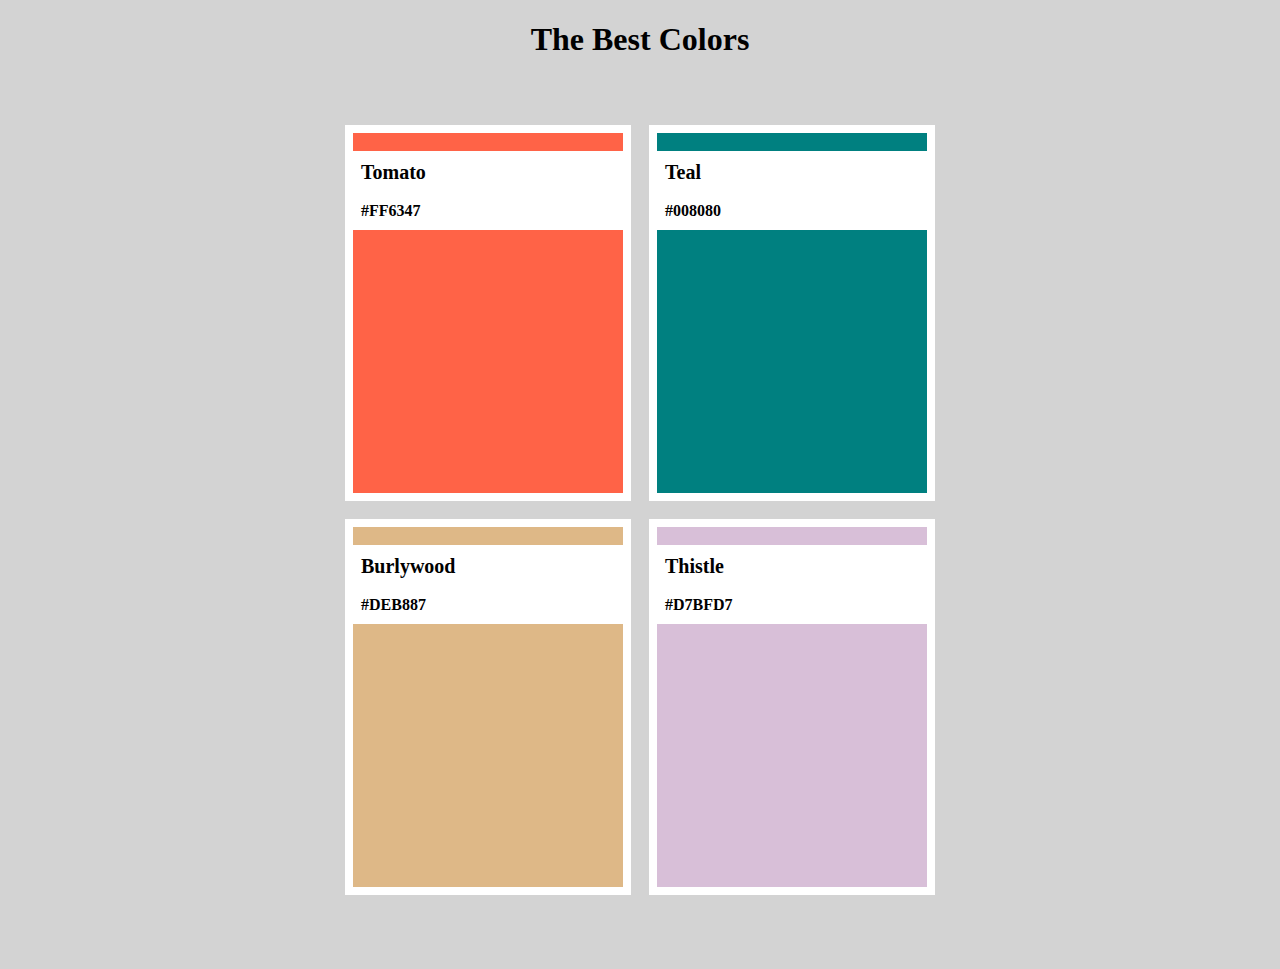
<file: index.html>
<!DOCTYPE html>
<html>
  <head>
    <meta charset="utf-8" />
    <meta name="viewport" content="width=device-width" />
    <title>repl.it</title>
    <link href="styles.css" rel="stylesheet" />
  </head>

  <body>
    <header>
      <h1>The Best Colors</h1>
    </header>
    <main>
      <div class="box">
        <div class="small-box">
          <p class="name">Tomato</p>
          <p>#FF6347</p>
        </div>
        <div class="small-box">
          <p class="name">Teal</p>
          <p>#008080</p>
        </div>
        <div class="small-box">
          <p class="name">Burlywood</p>
          <p>#DEB887</p>
        </div>
        <div class="small-box">
          <p class="name">Thistle</p>
          <p>#D7BFD7</p>
        </div>
      </div>
    </main>
  </body>
</html>
</file>
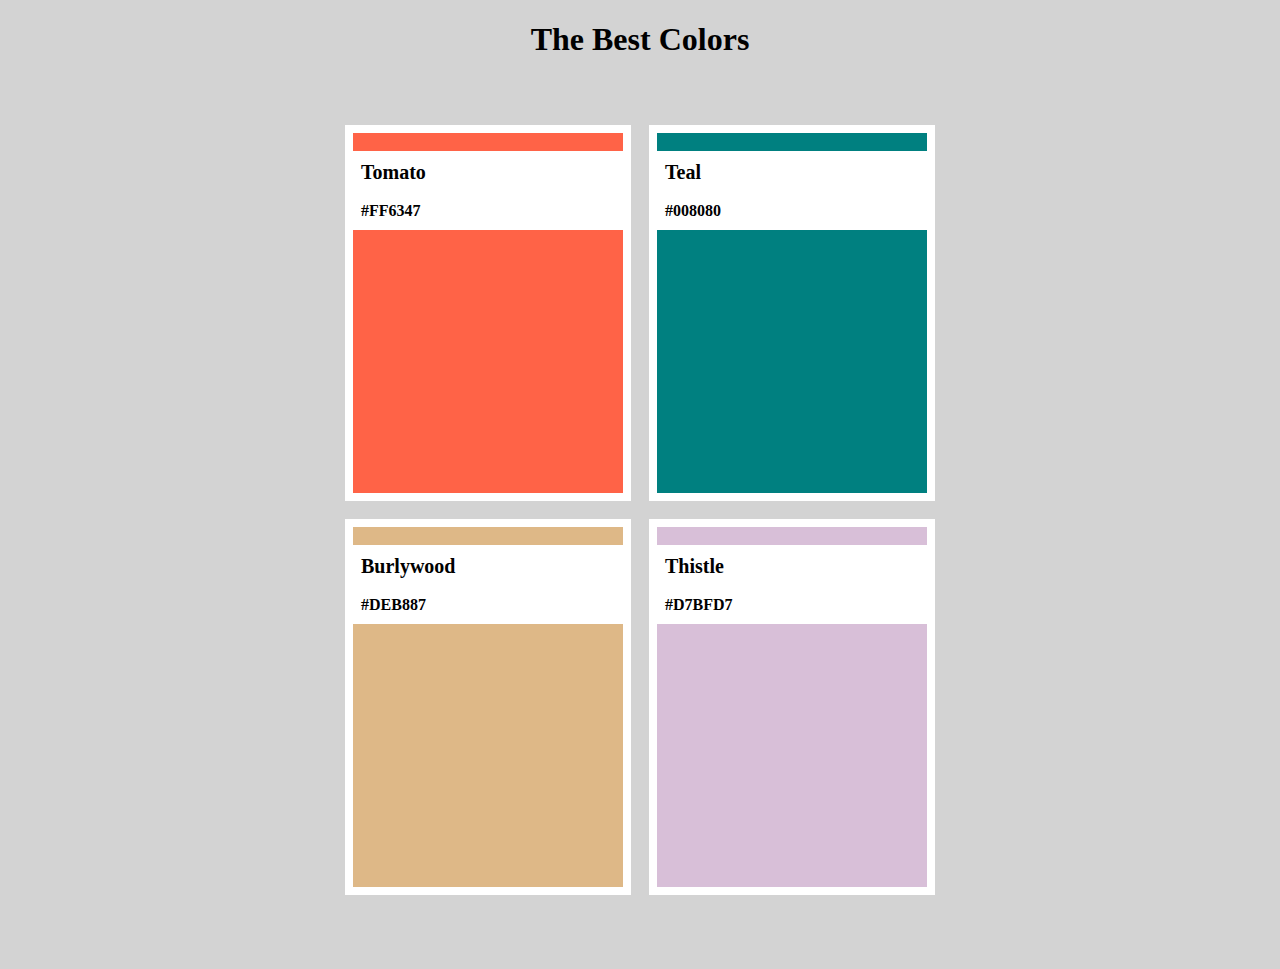
<file: index3.html>
<!DOCTYPE html>
<html>
  <head>
    <meta charset="utf-8" />
    <meta name="viewport" content="width=device-width" />
    <title>repl.it</title>
    <link href="styles3.css" rel="stylesheet" />
  </head>

  <body>
    <header>
      <h1>The Best Colors</h1>
    </header>
    <main>
      <div class="box">
        <div class="small-box">
          <p class="name">Tomato</p>
          <p>#FF6347</p>
        </div>
        <div class="small-box">
          <p class="name">Teal</p>
          <p>#008080</p>
        </div>
        <div class="small-box">
          <p class="name">Burlywood</p>
          <p>#DEB887</p>
        </div>
        <div class="small-box">
          <p class="name">Thistle</p>
          <p>#D7BFD7</p>
        </div>
      </div>
    </main>
  </body>
</html>
</file>
<file: styles.css>
body {
  background-color: lightgray;
}
header {
  background-color: lightgray;
  height: 10vh;
  font-weight: bold;
  display: flex;
  justify-content: center;
  align-items: center;
  flex-wrap: wrap;
  display: block;
  text-align: center;
  margin-bottom: -50px;
}

main {
  background-color: lightgray;
  height: 100vh;
  font-weight: bold;
  display: flex;
  justify-content: center;
  align-items: center;
  flex-wrap: wrap;
}

.box {
  display: flex;
  justify-content: center;
  align-items: center;
  flex-wrap: wrap;
  margin-bottom: 3px;
  width: 700px;
}

.small-box {
  border: solid white 8px;
  height: 40vh;
  width: 30vh;
  margin: 1vh;
}

div div:nth-child(1) {
  background-color: tomato;
}
div div:nth-child(2) {
  background-color: teal;
}
div div:nth-child(3) {
  background-color: burlywood;
}
div div:nth-child(4) {
  background-color: thistle;
}

p {
  position: relative;
  top: 20px;
  background-color: white;
  padding: 10px;
  margin: -2px;
}
.name {
  font-size: 20px;
}
</file>
<file: styles3.css>
body {
  background-color: lightgray;
}
header {
  background-color: lightgray;
  height: 10vh;
  font-weight: bold;
  display: flex;
  justify-content: center;
  align-items: center;
  flex-wrap: wrap;
  display: block;
  text-align: center;
  margin-bottom: -50px;
}

main {
  background-color: lightgray;
  height: 100vh;
  font-weight: bold;
  display: flex;
  justify-content: center;
  align-items: center;
  flex-wrap: wrap;
}

.box {
  display: flex;
  justify-content: center;
  align-items: center;
  flex-wrap: wrap;
  margin-bottom: 3px;
  width: 700px;
}

.small-box {
  border: solid white 8px;
  height: 40vh;
  width: 30vh;
  margin: 1vh;
}

div div:nth-child(1) {
  background-color: tomato;
}
div div:nth-child(2) {
  background-color: teal;
}
div div:nth-child(3) {
  background-color: burlywood;
}
div div:nth-child(4) {
  background-color: thistle;
}

p {
  position: relative;
  top: 20px;
  background-color: white;
  padding: 10px;
  margin: -2px;
}
.name {
  font-size: 20px;
}
</file>
